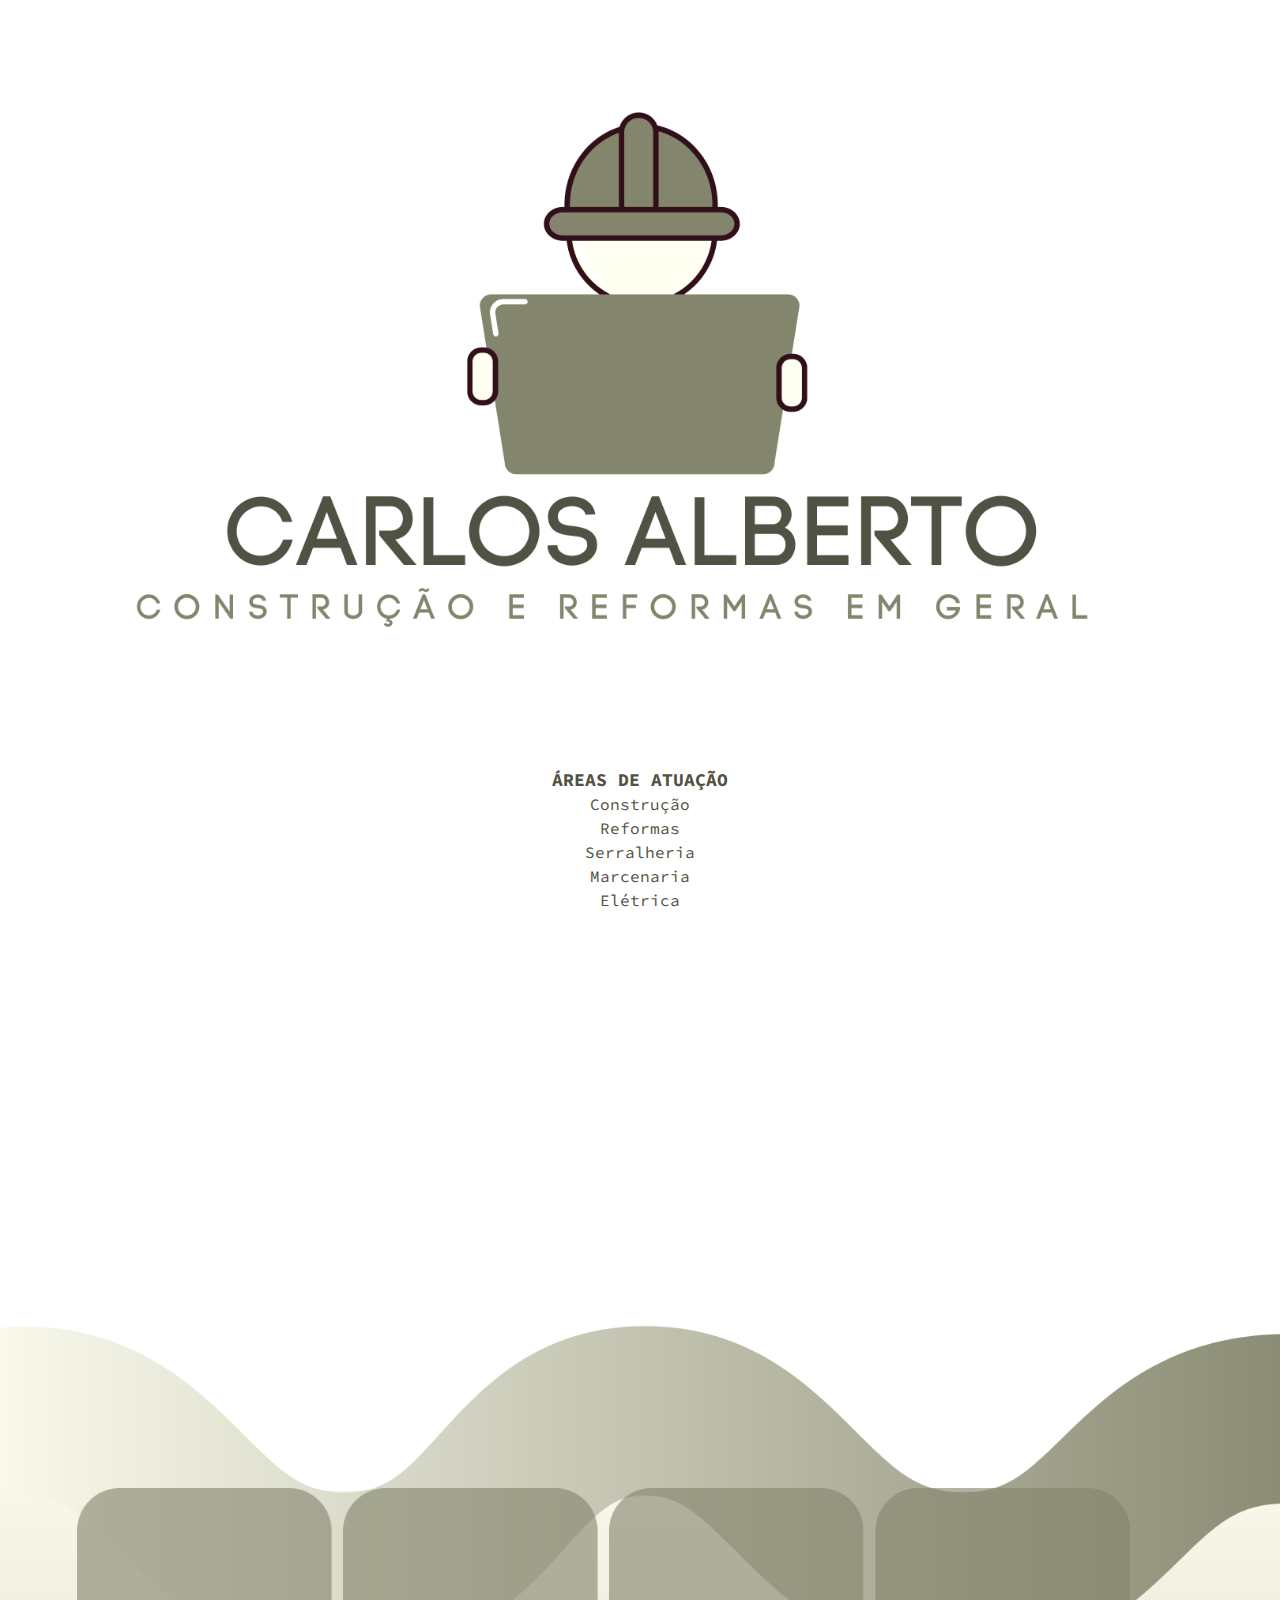
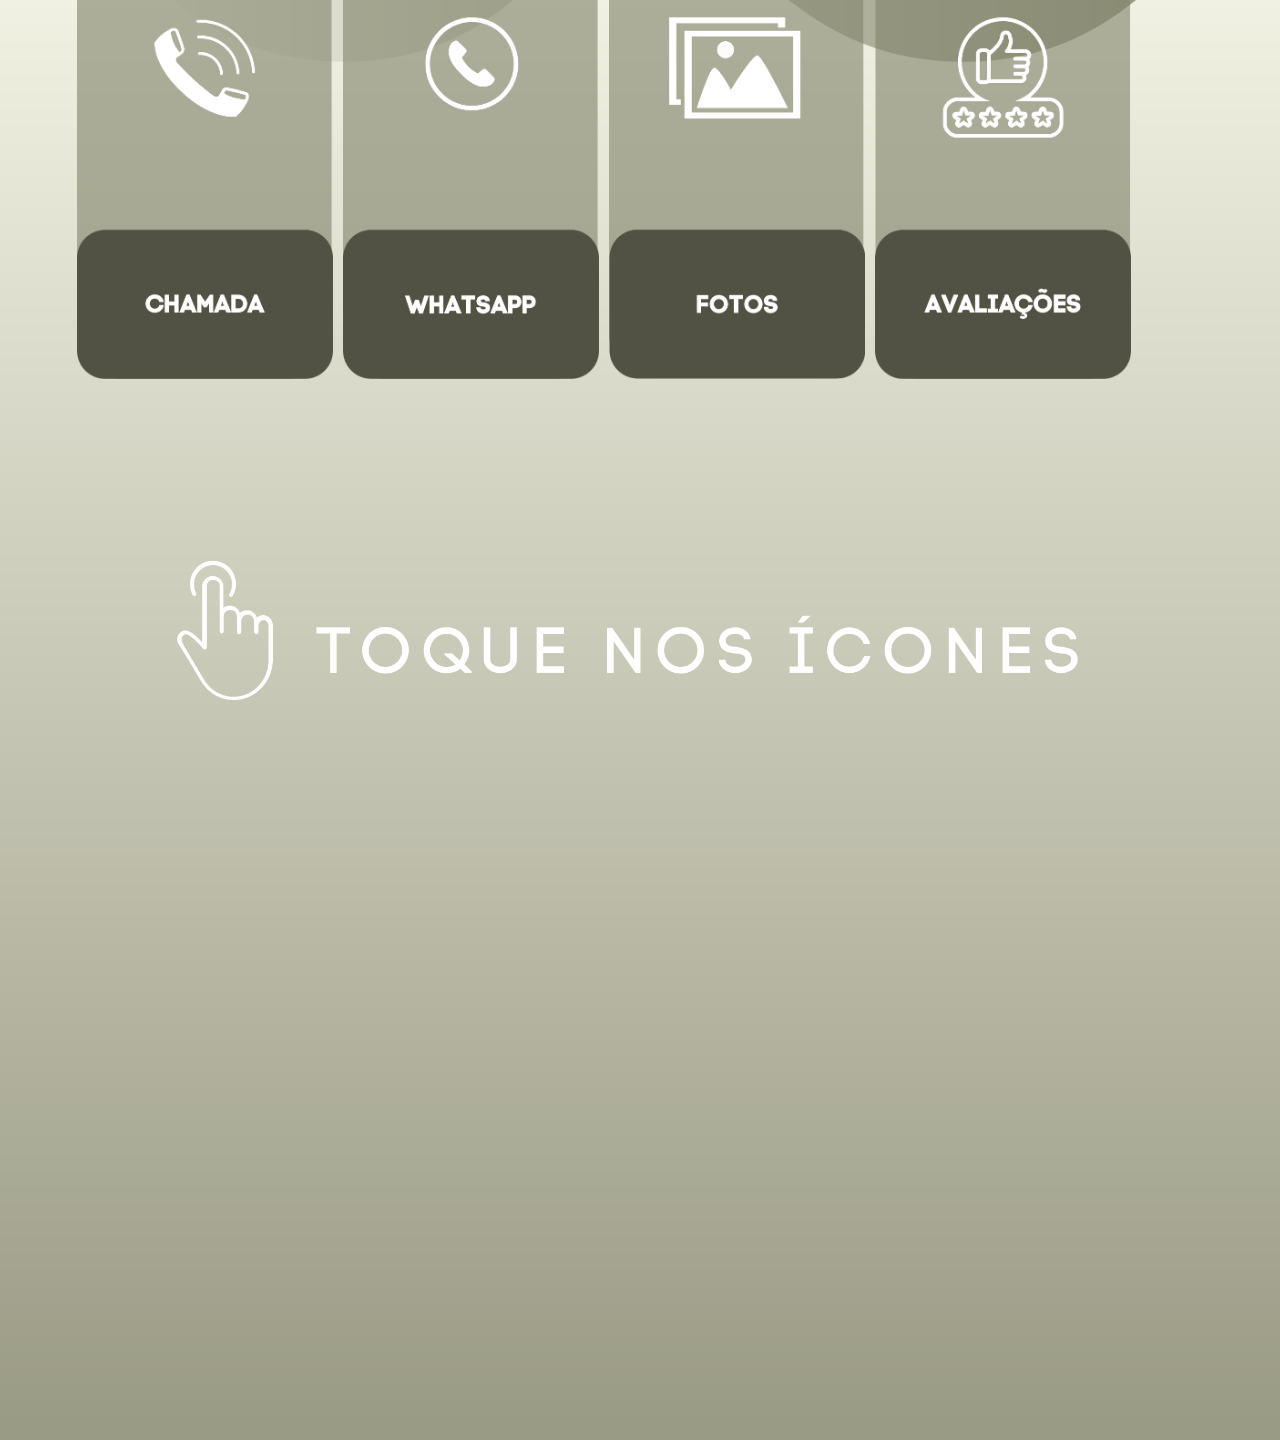
<file: index.html>
<!DOCTYPE html>
<html lang="pt-br">
	<head>
		<meta charset="UTF-8">
		<meta name="viewport" content="width=device-width">
		<title>Carlos Alberto da Costa</title>
        <link rel="shortcut icon" href="imagens/favicon.ico">

		<link rel="stylesheet" href="reset.css">
		<link rel="stylesheet" href="style.css">
        <link href="https://fonts.googleapis.com/css2?family=Source+Code+Pro:wght@500&display=swap" rel="stylesheet">
		<script src='main.js'></script>
</head>
    <body>
        <main>
            <div class="background"> 
                <img src="imagens/background.png" alt style="max-width: 100%">
            </div>
            
            <div class="atuacao" alt style="position:relative">
                <ul>
                    <h2>ÁREAS DE ATUAÇÃO</h2>
                    <li>Construção</li>
                    <li>Reformas</li>
                    <li>Serralheria</li>
                    <li>Marcenaria</li>
                    <li>Elétrica</li>
                </ul>
            </div>
        
            <div class="botoes">
                <a href="tel:21971541533"><img class="chamada" src="imagens/chamada.png" alt style="width: 20%"></a>
                <a href="https://wa.me/5521971541533?text=Olá,%20Carlos!%20Gostaria%20de%20solicitar%20um%20orçamento."><img class="whatsapp" src="imagens/whatsapp.png" alt style="width: 20%"></a>
                <a href="fotos.html"><img class="fotos" src="imagens/fotos.png" alt style="width: 20%"></a>
                <a href="avaliacao.html"><img class="avaliacao" src="imagens/avaliacao.png" alt style="width: 20%"></a>
                
            </div>

            <div classs="toque" alt style="position:relative">
                <img src="imagens/toque.png" alt style="width: 100%">
            </div>
        </main>
    </body>
</html>
</file>
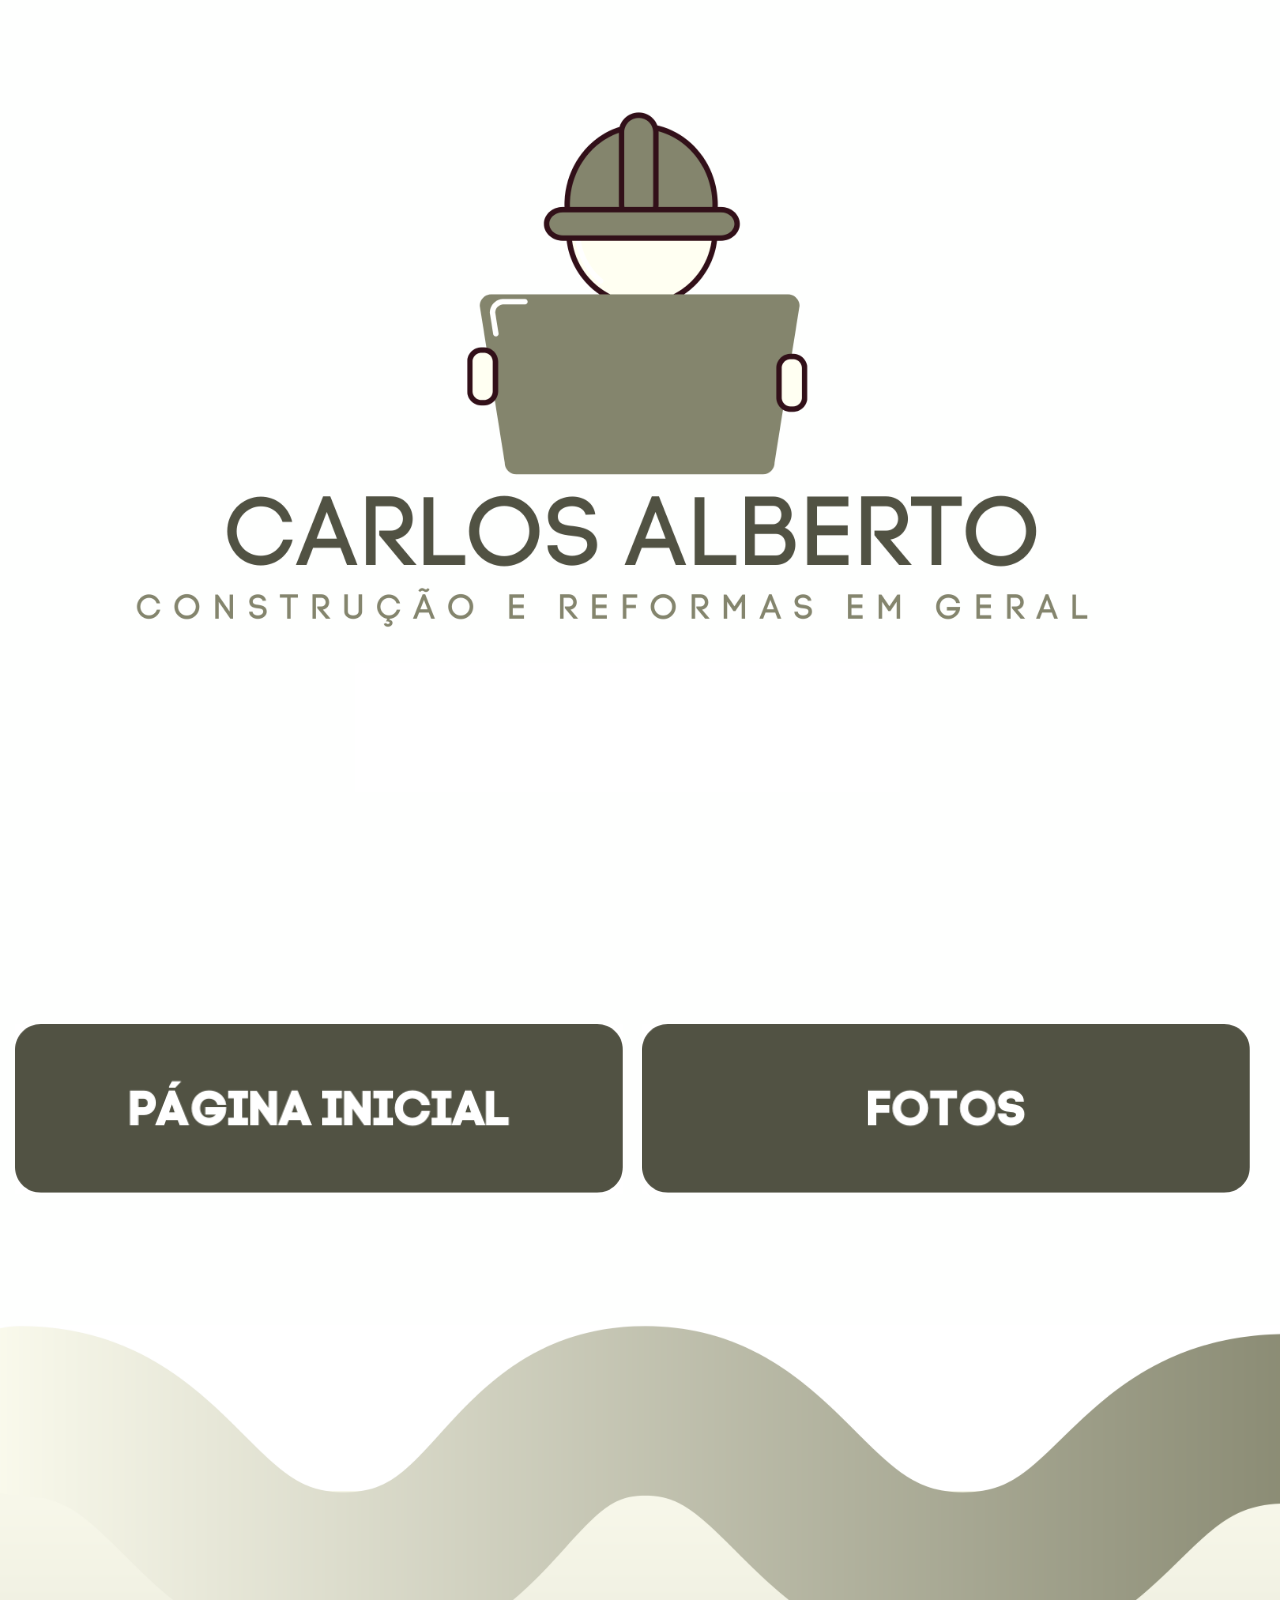
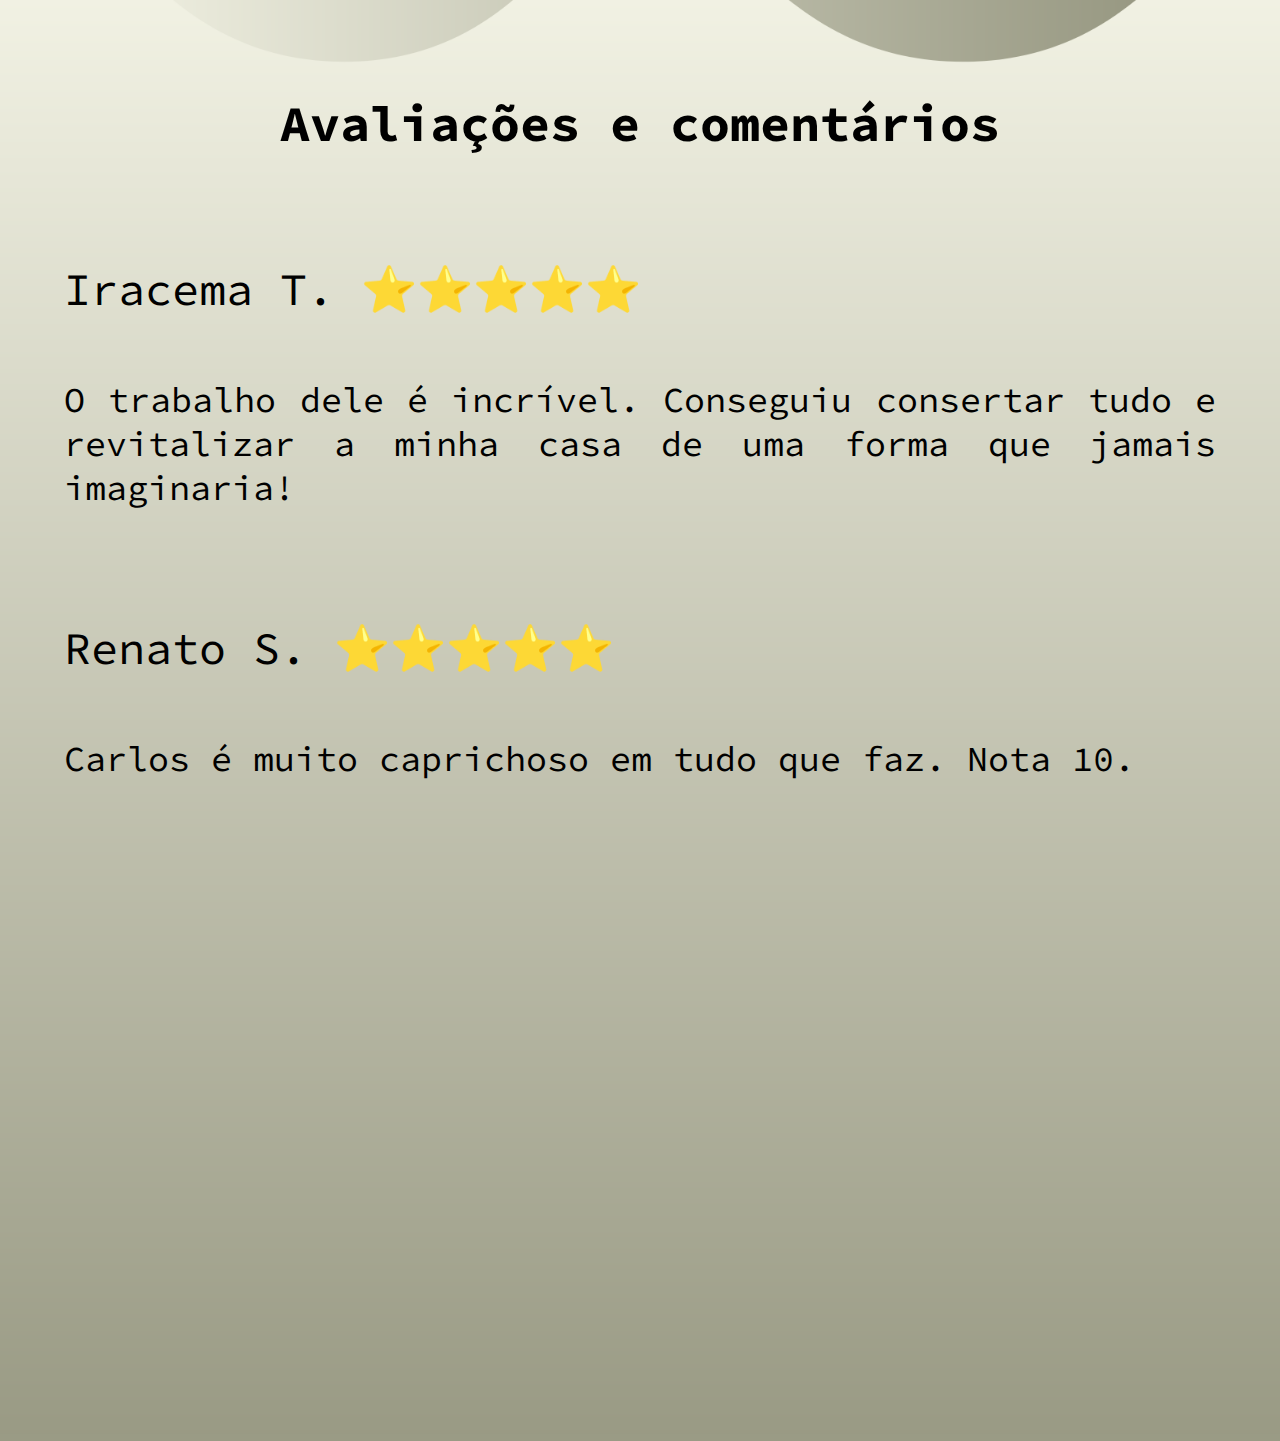
<file: avaliacao.html>
<!DOCTYPE html>
<html>
<head>
    <meta charset='UTF-8'>
    <title>Fotos</title>
    <link rel="shortcut icon" href="imagens/favicon.ico">
    
    <link rel="stylesheet" href="reset.css">
    <link rel="stylesheet" href="style.css">
    <link rel="stylesheet" href="comment.css">
    <link href="https://fonts.googleapis.com/css2?family=Source+Code+Pro:wght@500&display=swap" rel="stylesheet">
    
    <script src='main.js'></script>
</head>
    <body>
        <div class="background"> 
        <img src="imagens/background.png" alt style="max-width: 100%">
    </div>
    <header>
        <div>
    
            <nav>
                <ul>
                    <li><a class="paginainicial" href="index.html"><img src="imagens/b-home.png" alt style="width: 47.5%"></a></li>
                    <li><a class="b-fotos" href="fotos.html"><img src="imagens/b-foto.png" alt style="width: 47.5%"></a></li>
                </ul>
            </nav>
        </div>
    </header>
        <main>
            <div class="comentarios">
            <ul class="bloco-comentarios" style="position:relative"> 
                <h1>Avaliações e comentários</h1>
                <li class="nome-estrelas"> Iracema T. ⭐⭐⭐⭐⭐</li>
                <li class="texto-comentario">O trabalho dele é incrível. Conseguiu consertar tudo e revitalizar a minha casa de uma forma que jamais imaginaria! </li>
                <br>
                <li class="nome-estrelas"> Renato S. ⭐⭐⭐⭐⭐</li>
                <li class="texto-comentario">Carlos é muito caprichoso em tudo que faz. Nota 10.</li>
                <br>
            </ul>
            </div>
        </main>
    </body>
</html>
</file>
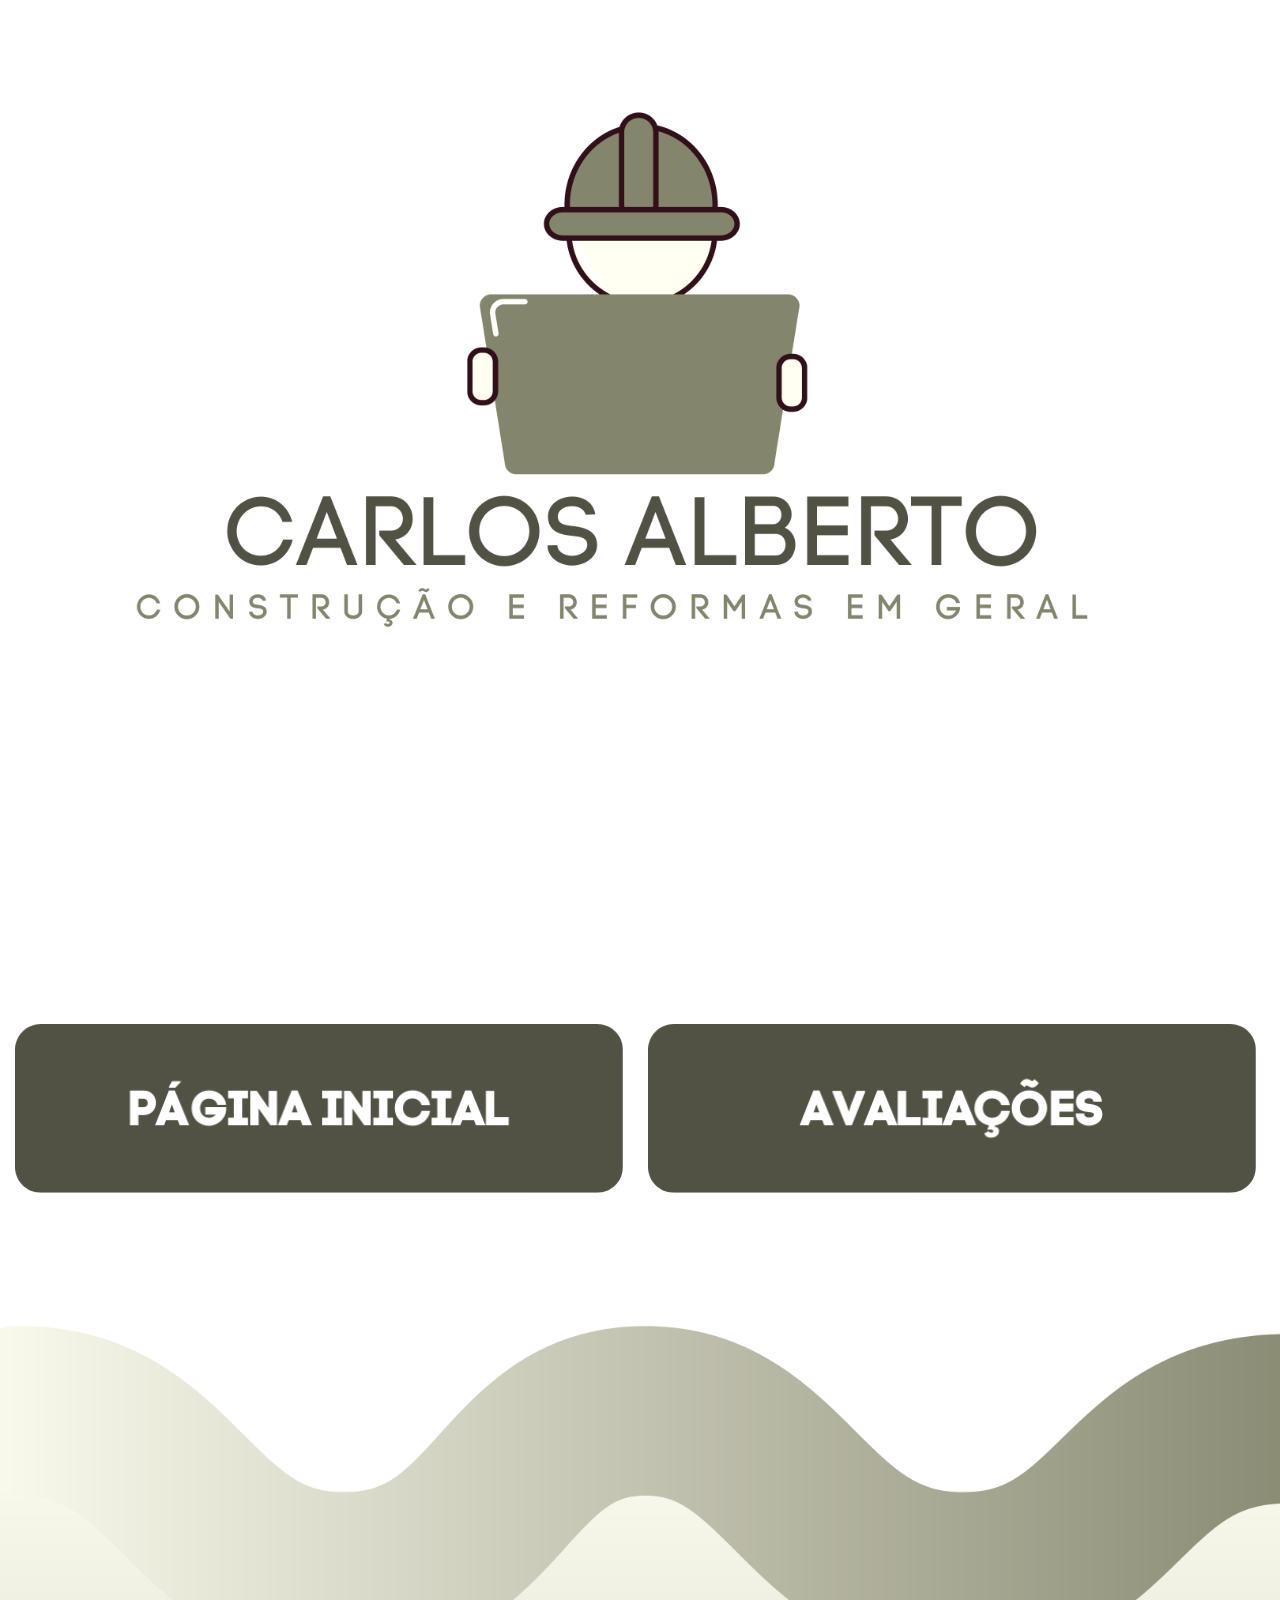
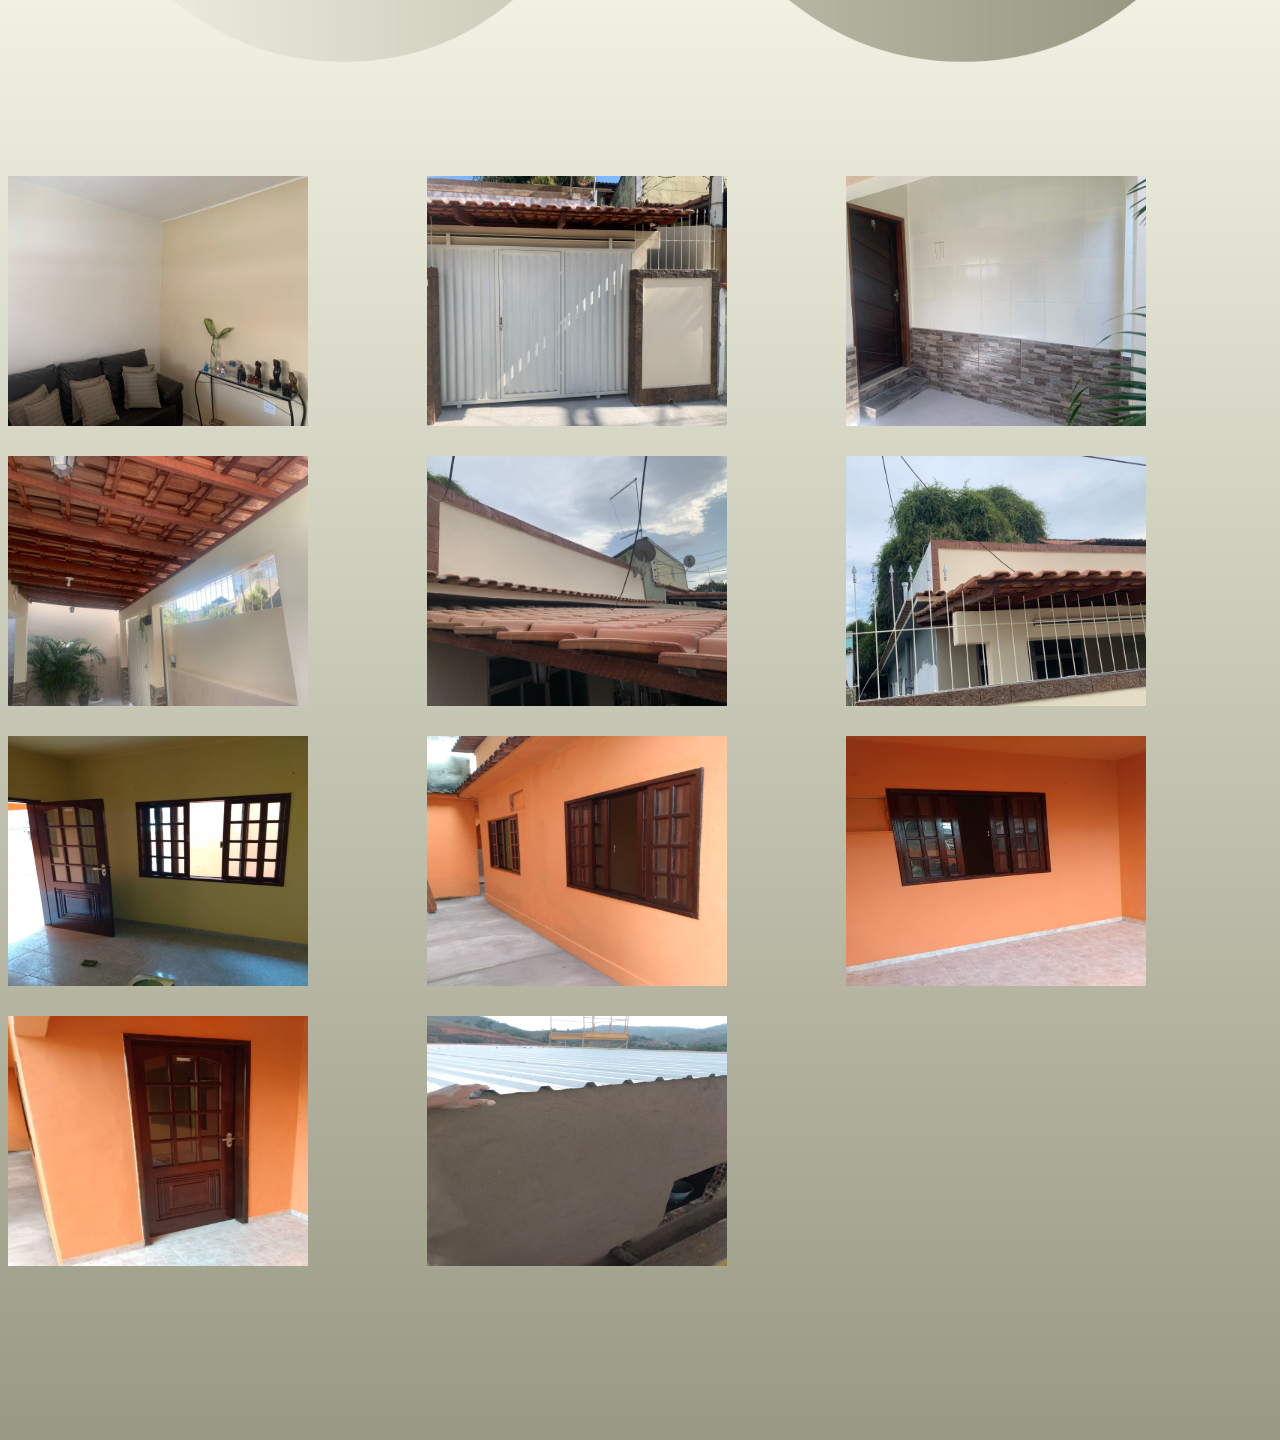
<file: fotos.html>
<!DOCTYPE html>
<html>
<head>
    <meta charset='UTF-8'>
    <title>Fotos</title>
    <link rel="shortcut icon" href="imagens/favicon.ico">
    
    <link rel="stylesheet" href="reset.css">
    <link rel="stylesheet" href="style.css">
    <link rel="stylesheet" href="lightbox.css">
    <link href="https://fonts.googleapis.com/css2?family=Source+Code+Pro:wght@500&display=swap" rel="stylesheet">
    
    <script src='main.js'></script>
</head>
<body>
      <main>
        <div class="background"> 
            <img src="imagens/background.png" alt style="max-width: 100%">
        </div>
        <header>
            <div>
          
                <nav>
                    <ul>
                        <li><a class="paginainicial" href="index.html"><img src="imagens/b-home.png" alt style="width: 47.5%"></a></li>
                        <li><a class ="b-avaliacao" href="avaliacao.html"><img src="imagens/b-avaliacao.png" alt style="width: 47.5%"></a></li>
                    </ul>
                </nav>
            </div>
        </header>

    <div class="lightbox-position" style="display:block"> 


    <div class="row">
      <div class="column">
        <section class="tamanho">
          <img src="fotos/1.jpg" style="width:100%" onclick="openModal();currentSlide(1)" class="hover-shadow cursor">
        </section>
      </div>
      <div class="column">
        <section class="tamanho">
          <img src="fotos/2.jpg" style="width:100%" onclick="openModal();currentSlide(2)" class="hover-shadow cursor">
        </section>
      </div>
      <div class="column">
        <section class="tamanho">
          <img src="fotos/3.jpg" style="width:100%" onclick="openModal();currentSlide(3)" class="hover-shadow cursor">
        </section>
      </div>
      <div class="column">
        <section class="tamanho">
        <img src="fotos/4.jpg" style="width:100%" onclick="openModal();currentSlide(4)" class="hover-shadow cursor">
        </section>
      </div>  
      <div class="column">
        <section class="tamanho">
        <img src="fotos/5.jpg" style="width:100%" onclick="openModal();currentSlide(5)" class="hover-shadow cursor">
        </section>
      </div>
      <div class="column">
        <section class="tamanho">
        <img src="fotos/6.jpg" style="width:100%" onclick="openModal();currentSlide(6)" class="hover-shadow cursor">
        </section>
      </div>
      <div class="column">
        <section class="tamanho">
        <img src="fotos/7.jpg" style="width:100%" onclick="openModal();currentSlide(7)" class="hover-shadow cursor">
        </section>
      </div>
      <div class="column">
        <section class="tamanho">
        <img src="fotos/8.jpg" style="width:100%" onclick="openModal();currentSlide(8)" class="hover-shadow cursor">
        </section>
      </div>
      <div class="column">
        <section class="tamanho">
        <img src="fotos/9.jpg" style="width:100%" onclick="openModal();currentSlide(9)" class="hover-shadow cursor">
        </section>
      </div>
      <div class="column">
        <section class="tamanho">
        <img src="fotos/10.jpg" style="width:100%" onclick="openModal();currentSlide(10)" class="hover-shadow cursor">
        </section>
      </div>
      <div class="column">
        <section class="tamanho">
        <img src="fotos/11.jpg" style="width:100%" onclick="openModal();currentSlide(11)" class="hover-shadow cursor">
        </section>
      </div>

    </div>

    <div id="myModal" class="modal">
      <span class="close cursor" onclick="closeModal()">&times;</span>
      <div class="modal-content">

        <div class="mySlides">
          <div class="numbertext">1 / 11</div>
          <img src="fotos/1.jpg" style="width:100%">
        </div>

        <div class="mySlides">
          <div class="numbertext">2 / 11</div>
          <img src="fotos/2.jpg" style="width:100%">
        </div>

        <div class="mySlides">
          <div class="numbertext">3 / 11</div>
          <img src="fotos/3.jpg" style="width:100%">
        </div>
        
        <div class="mySlides">
          <div class="numbertext">4 / 11</div>
          <img src="fotos/4.jpg" style="width:100%">
        </div>
      
        <div class="mySlides">
          <div class="numbertext">5 / 11</div>
          <img src="fotos/5.jpg" style="width:100%">
        </div>
        
        <div class="mySlides">
          <div class="numbertext">6 / 11</div>
          <img src="fotos/6.jpg" style="width:100%">
        </div>
        
        <div class="mySlides">
          <div class="numbertext">7 / 11</div>
          <img src="fotos/7.jpg" style="width:100%">
        </div>

        <div class="mySlides">
          <div class="numbertext">8 / 11</div>
          <img src="fotos/8.jpg" style="width:100%">
        </div>

        <div class="mySlides">
          <div class="numbertext">9 / 11</div>
          <img src="fotos/9.jpg" style="width:100%">
        </div>

        <div class="mySlides">
          <div class="numbertext">10 / 11</div>
          <img src="fotos/10.jpg" style="width:100%">
        </div>

        <div class="mySlides">
          <div class="numbertext">11 / 11</div>
          <img src="fotos/11.jpg" style="width:100%">
        </div>

        <a class="prev" onclick="plusSlides(-1)">&#10094;</a>
        <a class="next" onclick="plusSlides(1)">&#10095;</a>

        <div class="caption-container">
          <p id="caption"></p>
        </div>


        <div class="column">
          <section class="tamanho2">
            <img class="demo cursor" src="fotos/1.jpg" style="width:100%;height:100%" onclick="currentSlide(1)" alt="Reforma: Sala de estar">
          </section>
        </div>
        <div class="column">
          <section class="tamanho2">
            <img class="demo cursor" src="fotos/2.jpg" style="width:100%;height:100%" onclick="currentSlide(2)" alt="Serralheria: Portão e grades">
          </section> 
        </div>
        <div class="column">
          <section class="tamanho2">
            <img class="demo cursor" src="fotos/3.jpg" style="width:100%;height:100%" onclick="currentSlide(3)" alt="Reforma: Varanda/Garagem">
          </section>
        </div>
        <div class="column">
          <section class="tamanho2">
            <img class="demo cursor" src="fotos/4.jpg" style="width:100%;height:100%" onclick="currentSlide(4)" alt="Construção: Telhado colonial para garagem">
          </section>
        </div>
        <div class="column">
          <section class="tamanho2">
            <img class="demo cursor" src="fotos/5.jpg" style="width:100%;height:100%" onclick="currentSlide(5)" alt="Construção: Telhado colonial para garagem">
          </section>
        </div>
        <div class="column">
          <section class="tamanho2">
            <img class="demo cursor" src="fotos/6.jpg" style="width:100%;height:100%" onclick="currentSlide(6)" alt="Serralheria: Grade de ferro">
          </section>
        </div>
        <div class="column">
          <section class="tamanho2">
            <img class="demo cursor" src="fotos/7.jpg" style="width:100%;height:100%" onclick="currentSlide(7)" alt="Reforma: Sala, porta e janela">
          </section>
        </div>
        <div class="column">
          <section class="tamanho2">
            <img class="demo cursor" src="fotos/8.jpg" style="width:100%;height:100%" onclick="currentSlide(8)" alt="Reforma: Pintura área externa">
          </section>
        </div>
        <div class="column">
          <section class="tamanho2">
            <img class="demo cursor" src="fotos/9.jpg" style="width:100%;height:100%" onclick="currentSlide(9)" alt="Reforma: Pintura área externa">
          </section>
        </div>
        <div class="column">
          <section class="tamanho2">
            <img class="demo cursor" src="fotos/10.jpg" style="width:100%;height:100%" onclick="currentSlide(10)" alt="Reforma: Pitura área externa e troca de porta">
          </section>
        </div>
        <div class="column">
          <section class="tamanho2">
            <img class="demo cursor" src="fotos/11.jpg" style="width:100%;height:100%" onclick="currentSlide(11)" alt="Serralheria: Telhado">
          </section>
        </div>
      </div>
    </div>
    </div>   
  </main> 
</body>
</html>
</file>
<file: style.css>
/* CSS GLOBAL */

body {
    background: #9A9B85;
	line-height: 150%;
}

main {
	font-family: 'Source Code Pro', monospace;
}

/* CSS DA PÁGINA INICIAL */

.background {
	position: absolute;
}

h2 {
 font-size: 18px;
 font-weight: bold;
 color: #515243;
}
.atuacao {
	position:relative;
	text-align: center;
	padding-top: 60%;
	color: #515243;
	
}

.botoes {
	position: relative;
	padding-top: 45%;

}

.chamada {
	padding-left: 6%;
	
}
.chamada:hover{
opacity: 0.5;
}

.whatsapp {
	transition: 400ms;
}
.whatsapp:hover{
opacity: 0.5;
}

.fotos {
	transition: 400ms;
}
.fotos:hover{
opacity: 0.5;
}

.redesocial {
	transition: 400ms;
}
.redesocial:hover{
opacity: 0.5;
}

.avaliacao {
	transition: 400ms;
}
.avaliacao:hover{
opacity: 0.5;
}

.absolute {
	position: absolute;
	text-align: center;
	background: none;
	margin: auto;
}

nav {
	position: relative;
	padding-top: 80%;
	margin: auto ;
	padding-left:0;	

}

nav li {
	display: inline;
	margin: 0 0 0 15px;
}

.paginainicial {
	transition: 400ms;
}
.paginainicial:hover{
opacity: 0.5;
}

.b-avaliacao {
	transition: 400ms;
}
.b-avaliacao:hover{
opacity: 0.5;
}

.b-fotos {
	transition: 400ms;
}
.b-fotos:hover{
opacity: 0.5;
}


/* Comentários */

.comentarios {
	padding-top: 35%;
	text-align: center;
	
	line-height: 300%;
	margin: auto;
}


h1 {
	font-size: 50px;
	line-height: 300%;
	text-align: center;
	font-weight: bold;
}

.bloco-comentarios {
	text-align: justify;
	margin: auto 5% auto 5%;
}

.nome-estrelas{
	line-height: 400%;
	font-size: 45px;
}

.texto-comentario {
	line-height: 125%;
	font-size: 35px;
}
</file>
<file: comment.css>
/* .comentario {
    background: dodgerblue linear-gradient(45deg, aqua, dodgerblue, deeppink) fixed;

}
#comment-box, #post {
    border: none;
    border-radius: 5px;
}
#post:hover{
    background-color: deeppink;
} */
</file>
